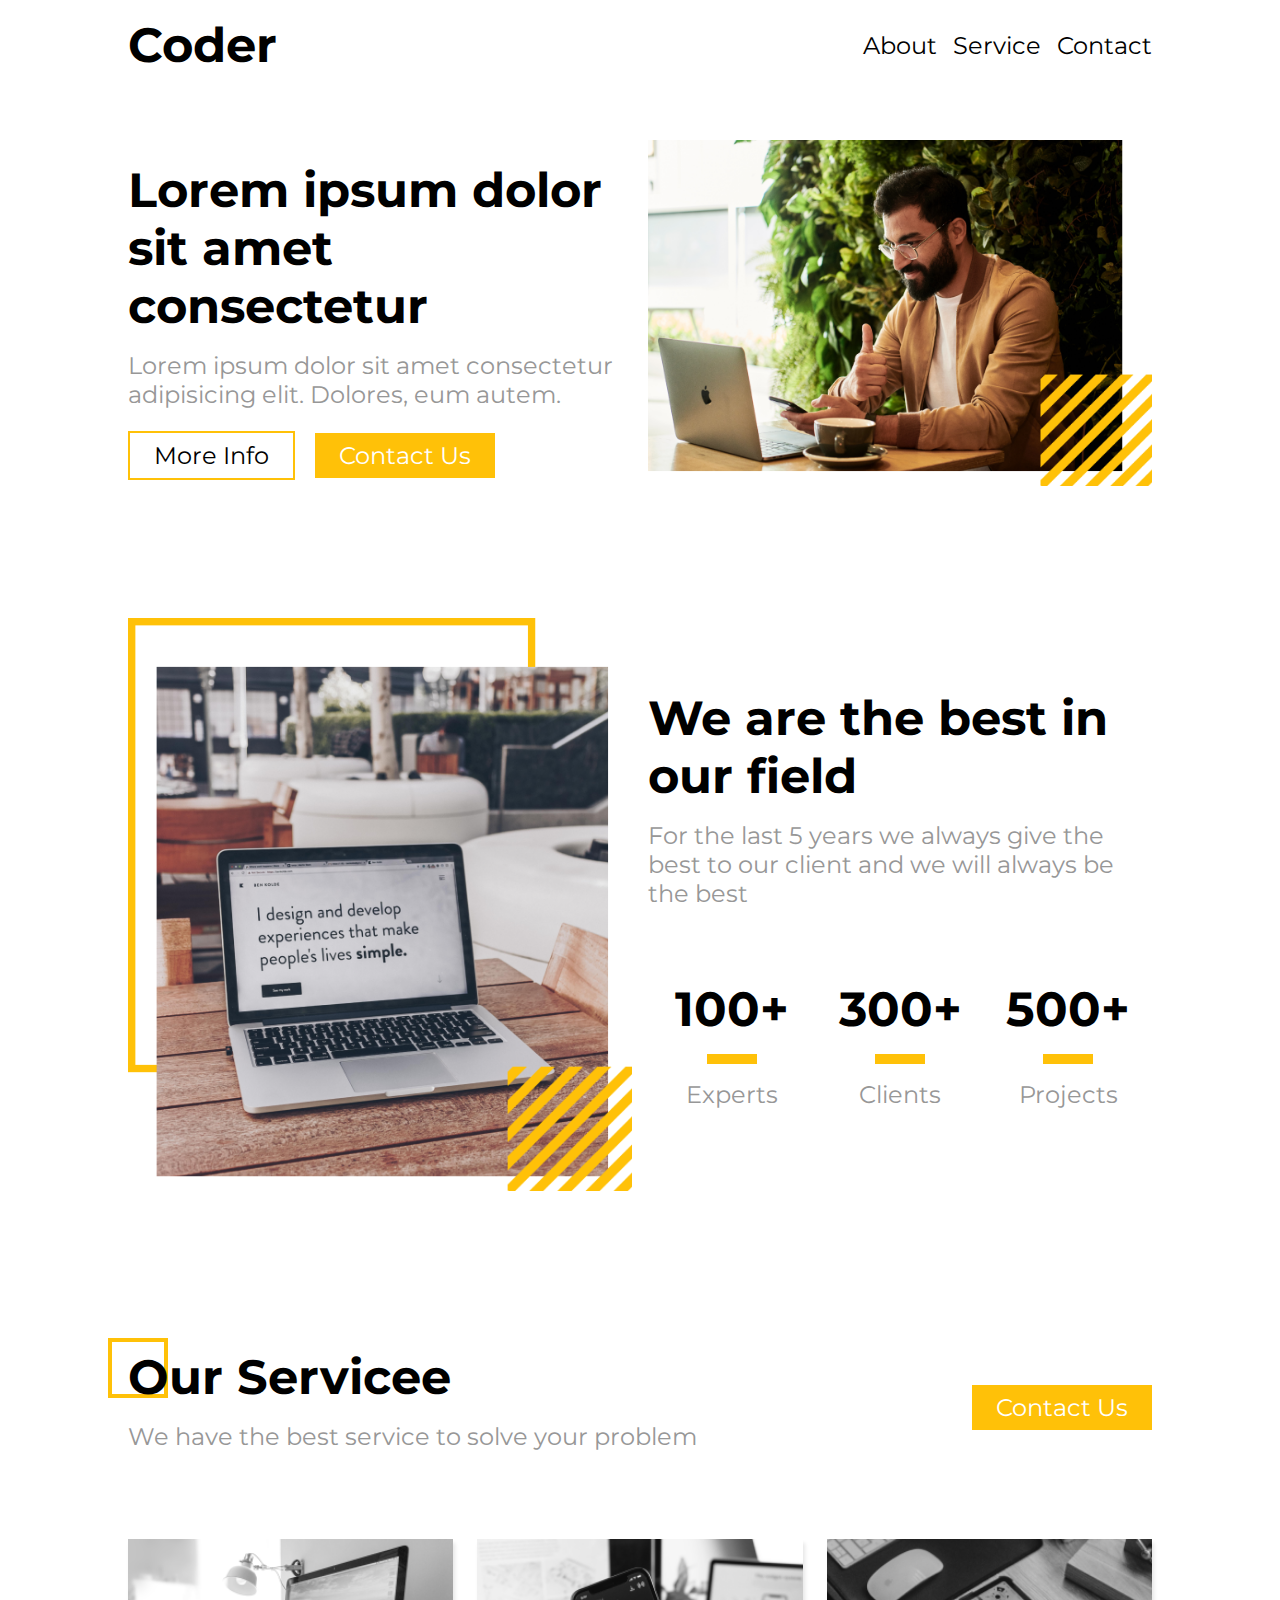
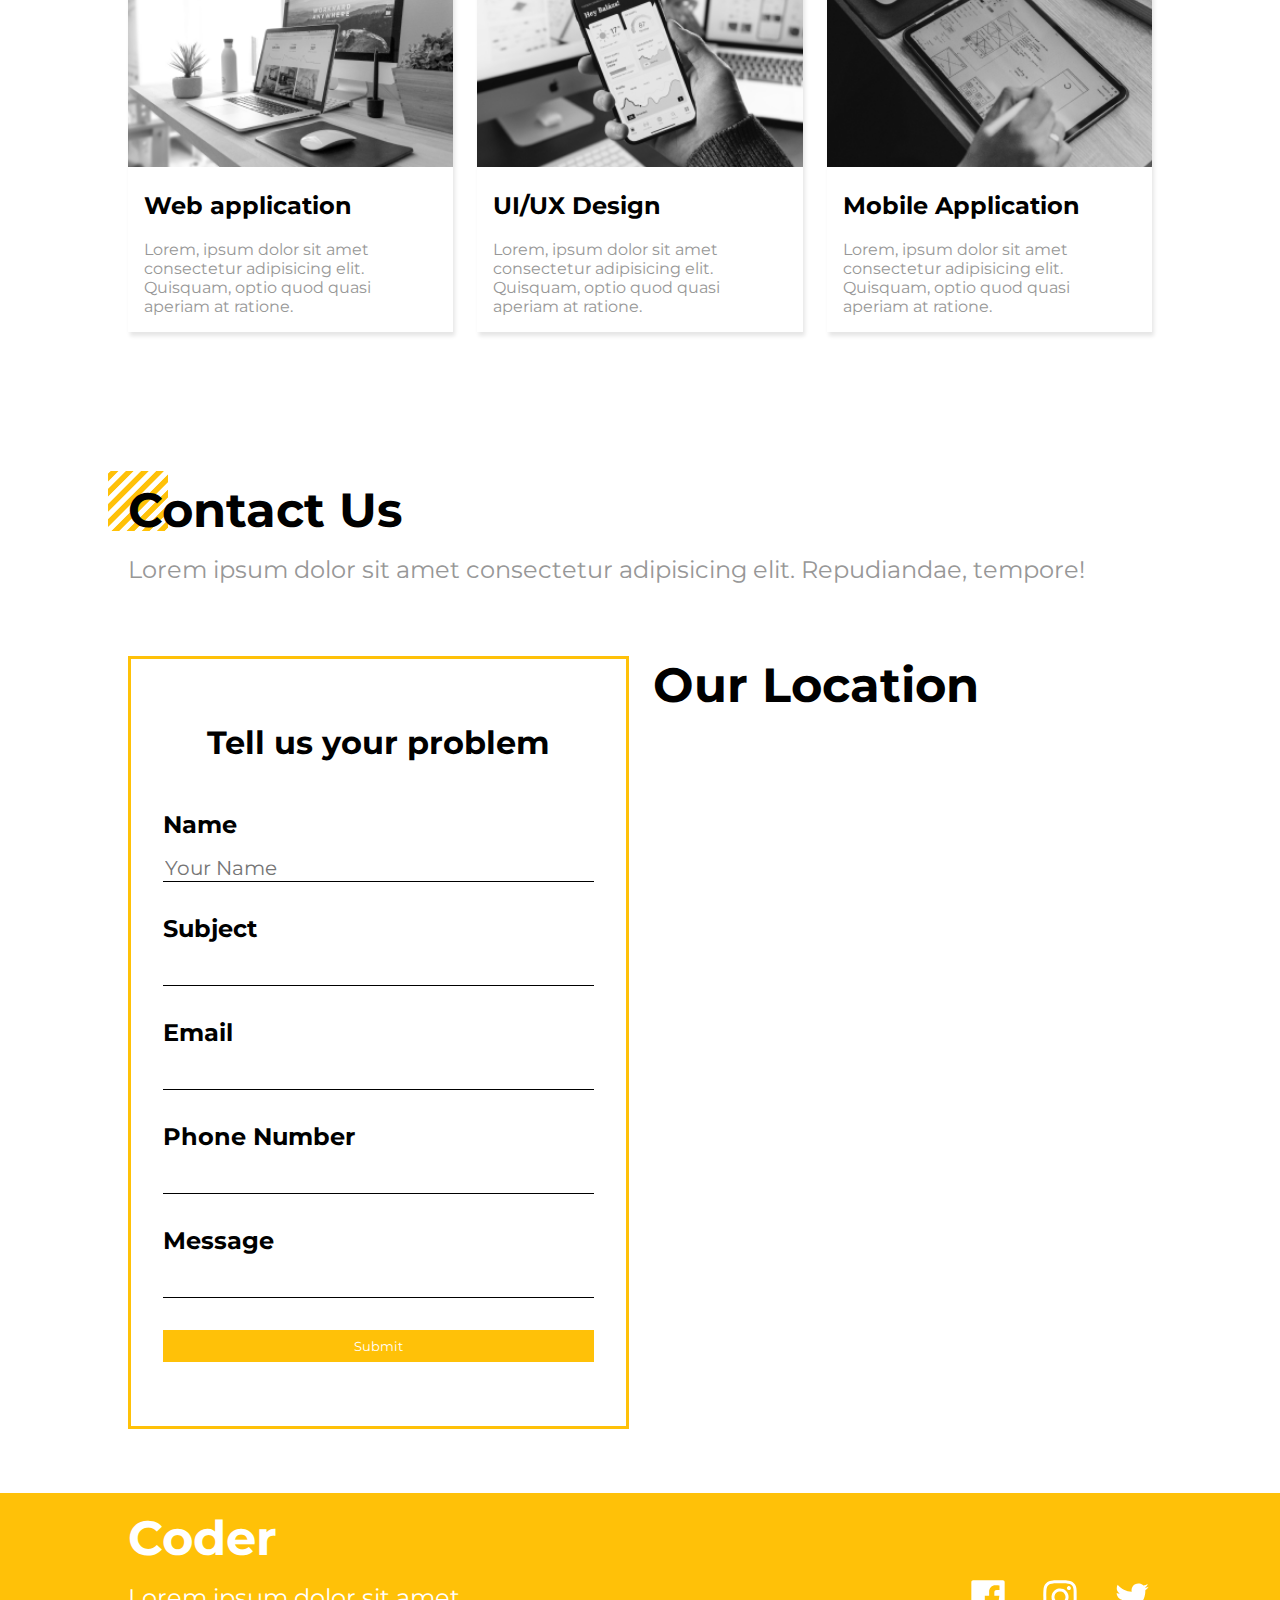
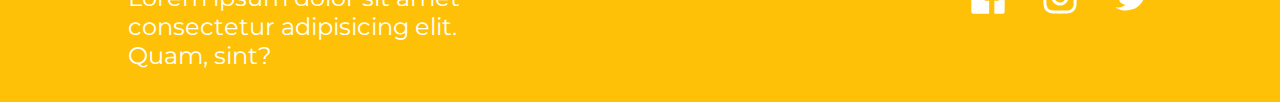
<file: Coder/index.html>
<!DOCTYPE html>
<html lang="en">
  <head>
    <!-- Link untuk Font Montserrat -->
    <meta charset="UTF-8" />
    <meta http-equiv="X-UA-Compatible" content="IE=edge" />
    <meta name="viewport" content="width=device-width, initial-scale=1.0" />
    <title>Coder</title>
    <link rel="preconnect" href="https://fonts.googleapis.com" />
    <link rel="preconnect" href="https://fonts.gstatic.com" crossorigin />
    <link
      href="https://fonts.googleapis.com/css2?family=Montserrat:wght@500;700&display=swap"
      rel="stylesheet"
    />

    <!-- Link Style.css -->
    <link rel="stylesheet" href="style.css" />
  </head>
  <body>
    <!-- Bagian 1 Header -->
    <header id="header">
      <h1>Coder</h1>
      <nav>
        <a href="#about">About</a>
        <a href="#service">Service</a>
        <a href="#contact">Contact</a>
      </nav>
    </header>

    <!-- Bagian 2 Section Landing -->
    <section id="landing">
      <div>
        <h1>Lorem ipsum dolor sit amet consectetur</h1>
        <p>
          Lorem ipsum dolor sit amet consectetur adipisicing elit. Dolores, eum
          autem.
        </p>
        <div>
          <a class="btn btn-alt" href="#about">More Info</a>
          <a class="btn" href="#contact">Contact Us</a>
        </div>
      </div>
      <div>
        <img src="img/landing.png" alt="Landing Image" />
      </div>
    </section>

    <!-- Bagian 3 Section About -->
    <section id="about">
      <div>
        <img src="img/about.png" alt="About Image" />
      </div>
      <div>
        <h1>We are the best in our field</h1>
        <p>
          For the last 5 years we always give the best to our client and we will
          always be the best
        </p>
        <div id="about-stats">
          <div class="about-stats-item">
            <h1>100+</h1>
            <div></div>
            <p>Experts</p>
          </div>
          <div class="about-stats-item">
            <h1>300+</h1>
            <div></div>
            <p>Clients</p>
          </div>
          <div class="about-stats-item">
            <h1>500+</h1>
            <div></div>
            <p>Projects</p>
          </div>
        </div>
      </div>
    </section>

    <!-- Bagian 4 Section Service -->
    <section id="service">
      <div class="service-header">
        <div>
          <h1>Our Servicee</h1>
          <p>We have the best service to solve your problem</p>
        </div>
        <a href="#contact" class="btn">Contact Us</a>
      </div>
      <div class="service-detail">
        <div class="service-detail-item">
          <img src="img/service1.png" alt="service 1 image" />
          <h2>Web application</h2>
          <p>
            Lorem, ipsum dolor sit amet consectetur adipisicing elit. Quisquam,
            optio quod quasi aperiam at ratione.
          </p>
        </div>
        <div class="service-detail-item">
          <img src="img/service2.png" alt="service 2 image" />
          <h2>UI/UX Design</h2>
          <p>
            Lorem, ipsum dolor sit amet consectetur adipisicing elit. Quisquam,
            optio quod quasi aperiam at ratione.
          </p>
        </div>
        <div class="service-detail-item">
          <img src="img/service3.png" alt="service 4 image" />
          <h2>Mobile Application</h2>
          <p>
            Lorem, ipsum dolor sit amet consectetur adipisicing elit. Quisquam,
            optio quod quasi aperiam at ratione.
          </p>
        </div>
      </div>
    </section>

    <!-- Bagian 5 Section Contact -->
    <section id="contact">
      <h1>Contact Us</h1>
      <p>
        Lorem ipsum dolor sit amet consectetur adipisicing elit. Repudiandae,
        tempore!
      </p>
      <div class="contact-detail">
        <form action="">
          <h1>Tell us your problem</h1>
          <div class="form-group">
            <div id="input-name" class="input-group">
              <label for="">Name</label>
              <input type="text" placeholder="Your Name" />
            </div>
            <div id="input-subject" class="input-group">
              <label for="">Subject</label>
              <input type="text" />
            </div>
            <div id="input-email" class="input-group">
              <label for="">Email</label>
              <input type="email" />
            </div>
            <div id="input-phone" class="input-group">
              <label for="">Phone Number</label>
              <input type="tel" />
            </div>
            <div id="input-message" class="input-group">
              <label for="">Message</label>
              <input type="text" />
            </div>
          </div>
          <button class="btn">Submit</button>
        </form>
        <div>
          <h1>Our Location</h1>
          <iframe
            src="https://maps.google.com/maps?q=kesepuhan+cirebon&t=&z=15&ie=UTF8&iwloc=&output=embed"
            width="600"
            height="450"
            style="border: 0"
            allowfullscreen=""
            loading="lazy"
            referrerpolicy="no-referrer-when-downgrade"
          ></iframe>
        </div>
      </div>
    </section>

    <!-- Bagian 6 Footer -->
    <footer id="footer">
      <div>
        <h1>Coder</h1>
        <p>
          Lorem ipsum dolor sit amet consectetur adipisicing elit. Quam, sint?
        </p>
      </div>
      <div class="social-icon">
        <img src="img/Facebook.svg" alt="" />
        <img src="img/Instagram.svg" alt="" />
        <img src="img/Twitter.svg" alt="" />
      </div>
    </footer>
  </body>
</html>
</file>
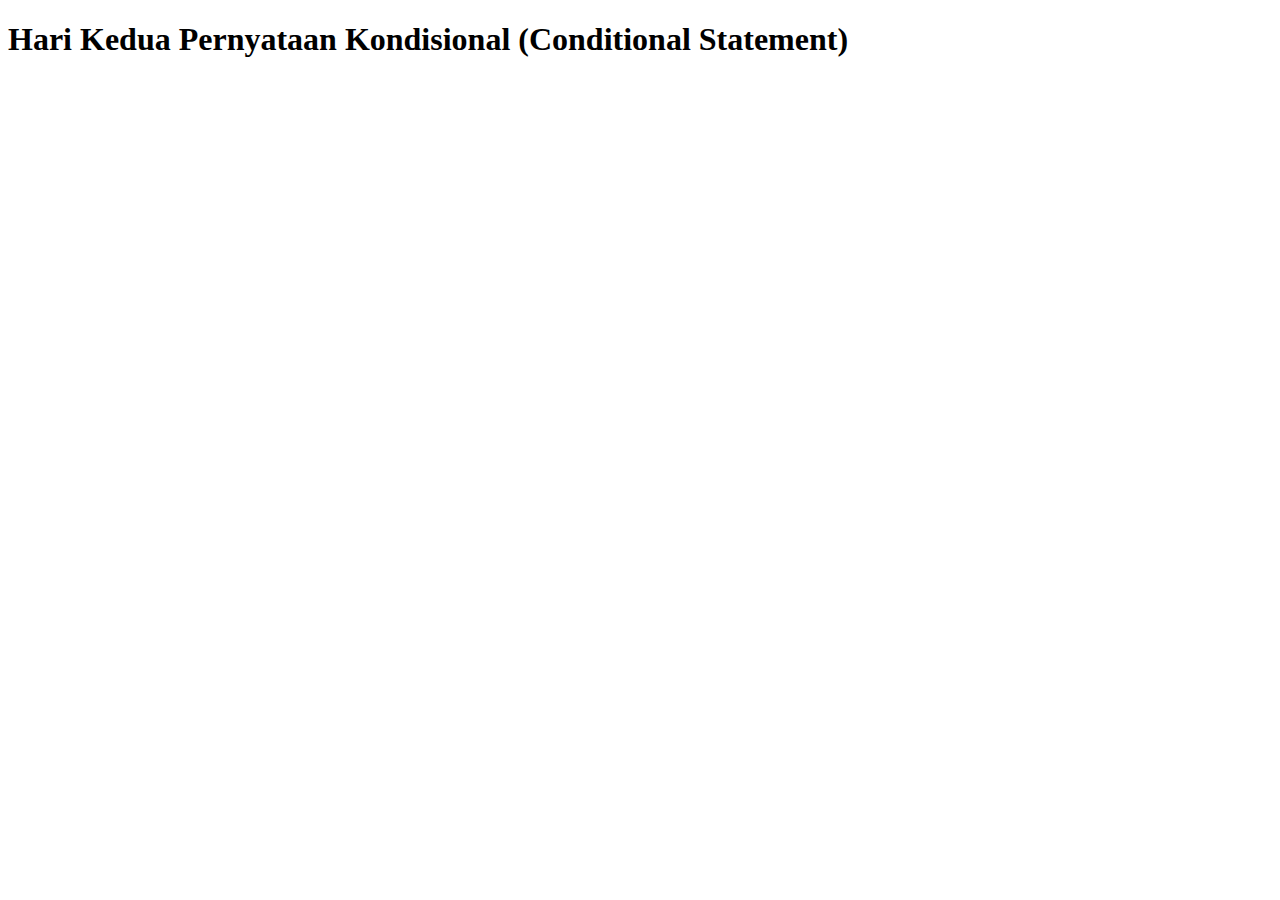
<file: JavaScript/conditionalStatement.html>
<!DOCTYPE html>
<html lang="en">
  <head>
    <meta charset="UTF-8" />
    <meta name="viewport" content="width=device-width, initial-scale=1.0" />
    <title>Conditional Statement</title>
    <script src="conditionalStatement.js"></script>
  </head>
  <body>
    <h1>Hari Kedua Pernyataan Kondisional (Conditional Statement)</h1>
  </body>
</html>
</file>
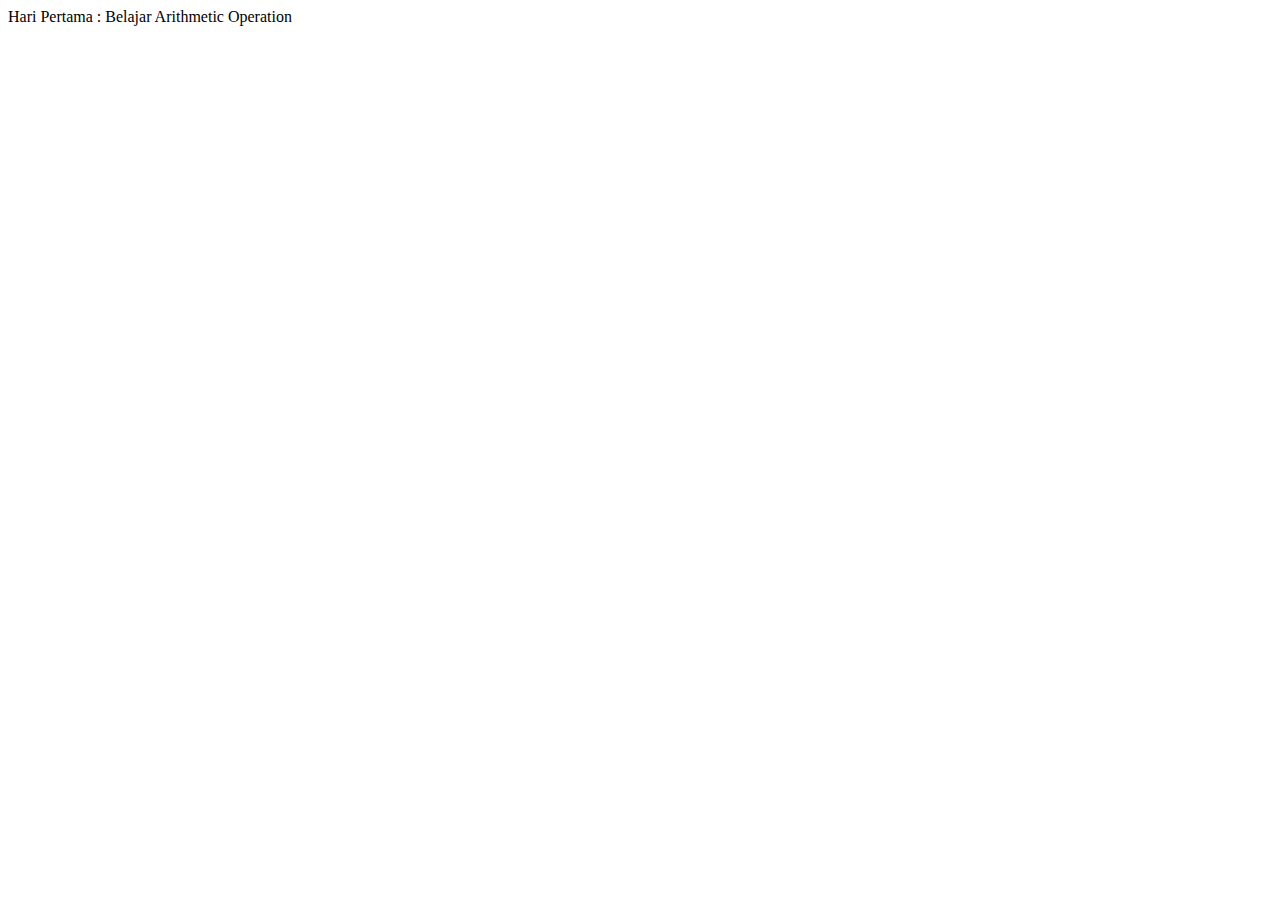
<file: JavaScript/HariPertama.html>
<!DOCTYPE html>
<html lang="en">
  <head>
    <meta charset="UTF-8" />
    <meta name="viewport" content="width=device-width, initial-scale=1.0" />
    <title>HariPertama</title>
    <script src="HariPertama.js"></script>
  </head>
  <body>
    Hari Pertama : Belajar Arithmetic Operation
  </body>
</html>
</file>
<file: Coder/style.css>
/* Nagian Keseruhan html */
* {
  font-family: "Montserrat";
  box-sizing: border-box;
  scroll-behavior: smooth;
}

/* Bagian html dan body */
html,
body {
  padding: 0;
  margin: 0;
}

/* Keseruhan Tag h1 */
h1 {
  font-weight: 700;
  font-size: 48px;
  margin: 0 0 16px 0;
}

/* Keseruhan Tag a */
a {
  text-decoration: none;
  color: black;
  font-size: 24px;
}

/* Keseluruhan Tag p */
p {
  color: #979797;
  margin: 0 0 16px 0;
  font-size: 24px;
}

/* Keseluruhan Section */
section {
  padding: 64px 128px;
}
img,
iframe {
  width: 100%;
}

/* Bagian tombol Class btn */
.btn {
  background-color: #ffc108;
  color: white;
  padding: 8px 24px;
}
.btn-alt {
  background-color: white;
  color: black;
  margin-right: 16px;
  border: 2px solid #ffc108;
}

/* Bagian 1 Header */
#header {
  display: flex;
  align-items: center;
  justify-content: space-between;
  padding: 16px 128px;
  position: sticky;
  top: 0;
  background-color: white;
  z-index: 5;
}
#header h1 {
  margin: 0;
  animation: bounceIn 2s;
}
/* Animasi id Header h1 */
@keyframes bounceIn {
  0% {
    filter: opacity(0);
    transform: translateY(-20px);
  }
  35% {
    filter: opacity(0.25);
    transform: translateY(0);
  }
  70% {
    filter: opacity(0.5);
    transform: translateY(-10px);
  }
  100% {
    filter: opacity(1);
    transform: translateY(0);
  }
}
nav > a {
  margin-left: 12px;
}
nav > a:hover {
  color: #ffc108;
}

/* Bagian 2 Section Landing */
#landing {
  display: flex;
  align-items: center;
  justify-content: space-between;
  column-gap: 16px;
  padding-top: 50px;
}
#landing p {
  margin-bottom: 32px;
}
#landing > div {
  width: 50%;
}

/* Bagian 3 Section About */
#about {
  display: flex;
  align-items: center;
  justify-content: space-between;
  column-gap: 16px;
}
#about > div {
  width: 50%;
}
#about-stats {
  display: grid;
  grid-template-columns: repeat(3, 1fr);
  text-align: center;
  margin-top: 72px;
}
.about-stats-item {
  display: flex;
  flex-direction: column;
  align-items: center;
}
.about-stats-item div {
  width: 50px;
  height: 10px;
  background-color: #ffc108;
  margin-bottom: 16px;
}

/* Bagian 4 Section Service */
.service-header {
  display: flex;
  align-items: center;
  justify-content: space-between;
  padding-top: 25px;
}
.service-header h1 {
  position: relative;
}
.service-header h1::before {
  content: "";
  width: 60px;
  height: 60px;
  background: url("./img/accent1.svg");
  position: absolute;
  left: -20px;
  top: -10px;
  z-index: -1;
}
.service-detail {
  display: grid;
  grid-template-columns: repeat(3, 1fr);
  column-gap: 128px;
  margin-top: 72px;
}
.service-detail-item {
  box-shadow: 2px 4px 4px rgba(0, 0, 0, 0.1);
}
.service-detail-item:hover {
  transform: scale(1.15);
}
.service-detail-item img:hover {
  filter: grayscale(0);
}
.service-detail-item img {
  width: 100%;
  filter: grayscale(1);
}
.service-detail-item h2 {
  padding: 0 16px;
}
.service-detail-item p {
  font-size: 16px;
  padding: 0 16px;
}

/* Bagian 5 Section Contact */
#contact {
  padding-top: 85px;
}
.contact-detail {
  display: flex;
  justify-content: space-between;
  margin-top: 72px;
  column-gap: 128px;
}
.contact-detail > div,
.contact-detail > form {
  width: 50%;
}
#contact h1 {
  position: relative;
}
#contact > h1::before {
  content: "";
  width: 60px;
  height: 60px;
  position: absolute;
  background: url("./img/accent2.svg");
  left: -20px;
  top: -10px;
  z-index: -1;
}
/* Section Contact Bagian Form */
form {
  display: flex;
  flex-direction: column;
  border: 3px solid #ffc108;
  padding: 64px 32px;
}
form h1 {
  font-size: 32px;
  text-align: center;
}
form button {
  border: none;
}
form button:hover {
  cursor: pointer;
}
.form-group {
  display: grid;
  grid-template-columns: repeat(2, 1fr);
  column-gap: 32px;
  margin-top: 32px;
  grid-template-areas:
    "name subject"
    "email phone"
    "message message";
}
/* Bagian Input Name Grid Templet */
#input-name {
  grid-area: name;
}
#input-subject {
  grid-area: subject;
}
#input-email {
  grid-area: email;
}
#input-phone {
  grid-area: phone;
}
#input-message {
  grid-area: message;
}
.input-group {
  display: flex;
  flex-direction: column;
  margin-bottom: 32px;
}
.input-group label {
  font-weight: 700;
  margin-bottom: 16px;
  font-size: 24px;
}
.input-group input {
  border: none;
  outline: none;
  border-bottom: 1px solid black;
  font-size: 20px;
}
.input-group input:focus {
  border-bottom: 2px solid #ffc108;
}

/* Bagian Footer */
footer {
  padding: 16px 128px;
  background-color: #ffc108;
  color: white;
  display: flex;
  justify-content: space-between;
  align-items: center;
}
footer p {
  color: white;
  width: 50%;
}
.social-icon {
  display: flex;
  gap: 32px;
}

/* Bagian Media Query */
@media only screen and (max-width: 1500px) {
  .service-detail {
    gap: 24px;
  }
  .contact-detail {
    gap: 24px;
  }
  .form-group {
    display: flex;
    flex-direction: column;
  }
}
@media only screen and (max-width: 992px) {
  #header,
  #footer {
    padding: 16px 32px;
  }
  section {
    padding: 64px 32px;
  }
  #landing {
    flex-direction: column-reverse;
    justify-content: center;
    align-items: center;
    text-align: center;
  }
  #landing > div {
    width: 100%;
  }
  #about {
    flex-direction: column;
    text-align: center;
    justify-content: center;
    align-items: center;
  }
  #about > div {
    width: 100%;
  }
  .service-detail {
    gap: 16px;
  }
  .contact-detail {
    flex-direction: column;
    justify-content: center;
    align-items: center;
    row-gap: 64px;
  }
  .contact-detail form,
  .contact-detail > div {
    width: 100%;
  }
}
</file>
